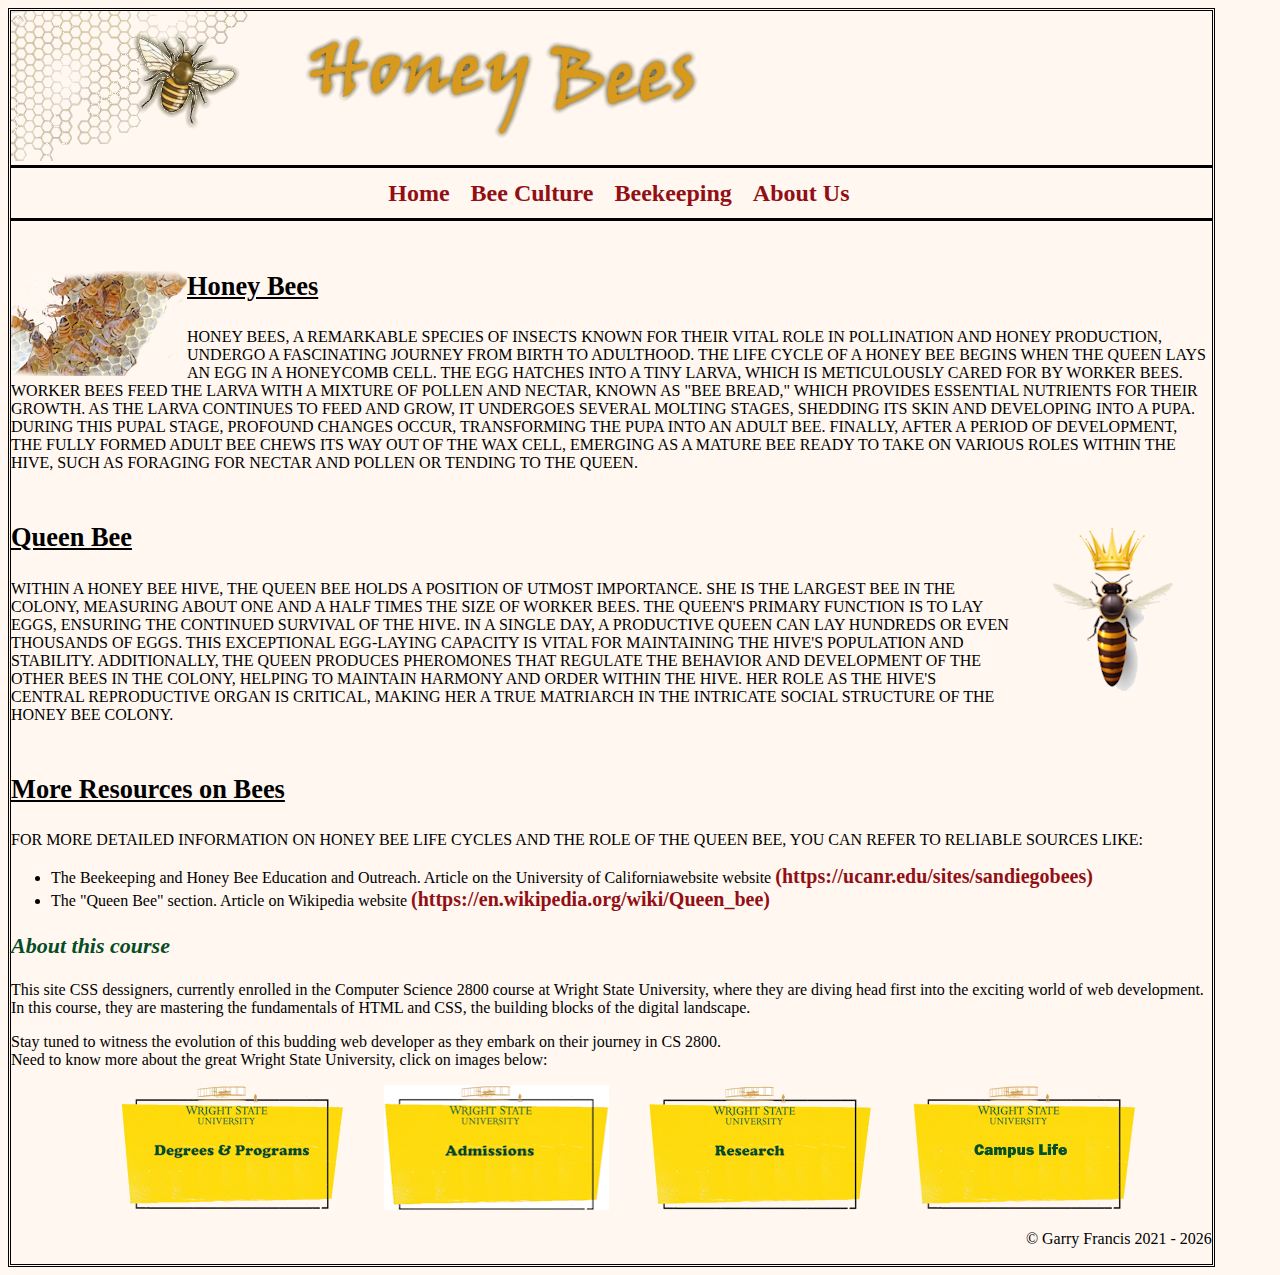
<file: HTML/Assignment 2/index.html>
<!DOCTYPE html>
<!--
    Your Name: Garry Francis
    Date: 9/25/2023
    Assignment 2 
    file: index.html    
-->
<!-- Important Notes [Please Read]:
        In this assignment, you are presented with the challenge of formating an HTML page while adhering to a specific constraint: 
        You are not allowed to change the structure of the elements within the <body> tag of the page, i.e. adding elements or classes or ids.
        It is essential to preserve the existing structure of the elements within the <body> exactly as they are.
        Failure to comply with this constraint will result in the nullification of points for your assignment. 
        Rubrics will not be applied, and you will receive a score of zero for the assignment.
-->
<html lang="en">
    <head>
        <meta charset="UTF-8">
        <meta name="viewport" content="width=device-width, initial-scale=1.0">
        <title>Assignment 2</title>
        <link rel="stylesheet" href="CSS/main.css">        
    </head>
    <body>
        <section>
            <header>
                <img src="Images/Logo.png" alt="Site Logo">
                <div class="spacer"></div>
                <nav>
                    <ul>
                        <!-- javascript:void(0) when link clicked doesnot change the current page state-->
                        <li><a href="javascript:void(0)">Home</a></li>
                        <li><a href="javascript:void(0)">Bee Culture</a></li>
                        <li><a href="javascript:void(0)">Beekeeping</a></li>
                        <li><a href="javascript:void(0)">About Us</a></li>
                    </ul>
                </nav>
                <div class="spacer"></div><!-- spacer class no content-->
            </header>
            <main>
                <article>
                    <h3>
                        <img src="Images/beeColony.png" class="left" alt="Bees Colony"> Honey Bees
                    </h3>
                    <p>
                        Honey bees, a remarkable species of insects known for their vital role in pollination and honey production, undergo a fascinating journey from birth to adulthood. The life cycle of a honey bee begins when the queen lays an egg in a honeycomb cell. The egg hatches into a tiny larva, which is meticulously cared for by worker bees. Worker bees feed the larva with a mixture of pollen and nectar, known as "bee bread," which provides essential nutrients for their growth. As the larva continues to feed and grow, it undergoes several molting stages, shedding its skin and developing into a pupa. During this pupal stage, profound changes occur, transforming the pupa into an adult bee. Finally, after a period of development, the fully formed adult bee chews its way out of the wax cell, emerging as a mature bee ready to take on various roles within the hive, such as foraging for nectar and pollen or tending to the queen. 
                    </p>
                    <div class="moveFromAboveParagraph"><!-- margin class --></div>            
                    <h3>
                        <img class="right" src="Images/beeQueen.png"  alt="Colony Bees Queen"> Queen Bee
                    </h3>
                    <p>
                        Within a honey bee hive, the queen bee holds a position of utmost importance. She is the largest bee in the colony, measuring about one and a half times the size of worker bees. The queen's primary function is to lay eggs, ensuring the continued survival of the hive. In a single day, a productive queen can lay hundreds or even thousands of eggs. This exceptional egg-laying capacity is vital for maintaining the hive's population and stability. Additionally, the queen produces pheromones that regulate the behavior and development of the other bees in the colony, helping to maintain harmony and order within the hive. Her role as the hive's central reproductive organ is critical, making her a true matriarch in the intricate social structure of the honey bee colony.
                    </p>
                    <div class="moveFromAboveParagraph"><!-- margin class --></div>
                    <h3> More Resources on Bees</h3>
                    <p>For more detailed information on honey bee life cycles and the role of the queen bee, you can refer to reliable sources like:</p>
                    <ul>
                        <li>The Beekeeping and Honey Bee Education and Outreach. Article on the University of Californiawebsite website <a href="https://ucanr.edu/sites/sandiegobees/"> (https://ucanr.edu/sites/sandiegobees)</a> </li>
                        <li>The "Queen Bee" section. Article on Wikipedia website <a href="https://en.wikipedia.org/wiki/Queen_bee" target="_blank">(https://en.wikipedia.org/wiki/Queen_bee)</a></li>
                    </ul> 
                </article>
            </main>
            <div class="moveFromAboveParagraph"><!-- margin class--></div>
            <aside>                
                <h3>About this course</h3>
                <p>
                    This site CSS dessigners, currently enrolled in the Computer Science 2800 course at Wright State University, where they are diving head first into the exciting world of web development. In this course, they are mastering the fundamentals of HTML and CSS, the building blocks of the digital landscape.
                </p>
                <p>
                    Stay tuned to witness the evolution of this budding web developer as they embark on their journey in CS 2800. 
                    <br /> Need to know more about the great Wright State University, click on images below:
                </p>
                <div> <!-- Linkable images section, study the structure -->
                    <a href="https://www.wright.edu/degrees-and-programs" target="_blank"><img src="Images/degreeAndPrograms_225_125.png" alt="WSU Degree & Programs"></a>
                    <a href="https://www.wright.edu/admissions" target="_blank">          <img src="Images/admissions_225_125.png" alt="WSU Admissions"></a>
                    <a href="https://www.wright.edu/university-research" target="_blank"> <img src="Images/research_225_125.png" alt="WSU Research"></a>
                    <a href="https://www.wright.edu/campus-life" target="_blank">         <img src="Images/campusLife_225_125.png" alt="WSU Campus Life"></a>
                </div>
            </aside>
            <div class="spacer moveFromAboveParagraph"></div> <!-- spacer class and margin class -->
            <footer>
                    <p>&copy;&nbsp;Garry Francis 2021 -  <span id="currentYear"></span></p>
            </footer>          
        </section>   
        <script>
            // Get the current year
            var currentYear = new Date().getFullYear();      
            // Update the content of the "currentYear" span
            document.getElementById("currentYear").textContent = currentYear;
        </script>
    </body>
</html>
</file>
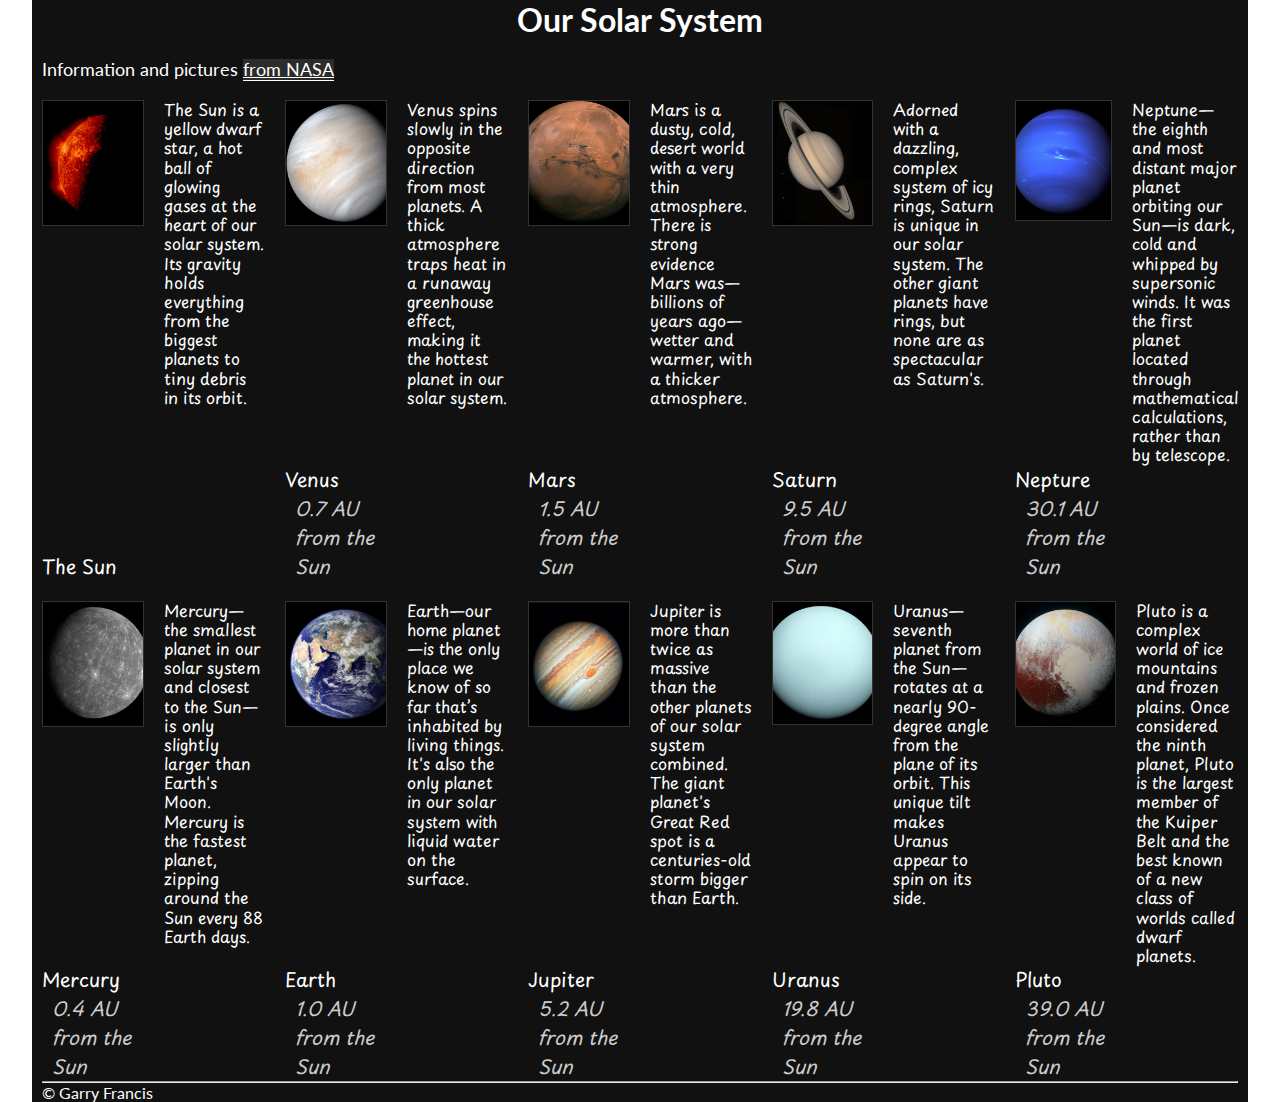
<file: HTML/Assignment 4/index.html>
<!DOCTYPE html>
<html class="no-js" lang="en">
    <head>
        <meta charset="UTF-8">
        <meta name="viewport" content="width=device-width, initial-scale=1.0">
        <title>Solar System Page</title>
        <link rel="preconnect" href="https://fonts.googleapis.com">
        <link rel="preconnect" href="https://fonts.gstatic.com" crossorigin>
        <link href="https://fonts.googleapis.com/css2?family=Lato:wght@700&family=Playpen+Sans&display=swap" rel="stylesheet">
        <link rel="preconnect" href="https://fonts.googleapis.com">
        <link rel="preconnect" href="https://fonts.gstatic.com" crossorigin>
        <link rel="preconnect" href="https://fonts.googleapis.com">
        <link rel="preconnect" href="https://fonts.gstatic.com" crossorigin>
        <link href="https://fonts.googleapis.com/css2?family=Lato:wght@700&display=swap" rel="stylesheet">
        <link rel="stylesheet" href="CSS/main.css">
    </head>
    <body>
        <section>
        <header>
            <h1>Our Solar System</h1>
        </header>
        <p class="link">
            Information and pictures
            <a href="https://solarsystem.nasa.gov/planets/overview/">from NASA</a>
        </p>
        <div class="container">
            <figure class="pic">
                <img src="img/Sun.jpg" alt="Our Sun in space" />
                <figcaption class="caption">The Sun</figcaption>
                <p>
                    The Sun is a yellow dwarf star, a hot ball of glowing gases
                    at the heart of our solar system. Its gravity holds
                    everything from the biggest planets to tiny debris in its
                    orbit.
                </p>
            </figure>
            <figure class="pic">
                <img src="img/Mercury.jpg" alt="The planet Mercury" />
                <figcaption class="caption">
                    Mercury<em>0.4 AU from the Sun</em>
                </figcaption>
                <p>
                    Mercury—the smallest planet in our solar system and closest
                    to the Sun—is only slightly larger than Earth's Moon.
                    Mercury is the fastest planet, zipping around the Sun every
                    88 Earth days.
                </p>
            </figure>
            <figure class="pic">
                <img src="img/Venus.jpg" alt="The planet Venus" />
                <figcaption class="caption">
                    Venus<em>0.7 AU from the Sun</em>
                </figcaption>
                <p>
                    Venus spins slowly in the opposite direction from most
                    planets. A thick atmosphere traps heat in a runaway
                    greenhouse effect, making it the hottest planet in our solar
                    system.
                </p>
            </figure>
            <figure class="pic">
                <img src="img/Earth.jpg" alt="The planet Earth" />
                <figcaption class="caption">
                    Earth<em>1.0 AU from the Sun</em>
                </figcaption>
                <p>
                    Earth—our home planet—is the only place we know of so far
                    that’s inhabited by living things. It's also the only planet
                    in our solar system with liquid water on the surface.
                </p>
            </figure>
            <figure class="pic">
                <img src="img/Mars.jpg" alt="The planet Mars" />
                <figcaption class="caption">
                    Mars<em>1.5 AU from the Sun</em>
                </figcaption>
                <p>
                    Mars is a dusty, cold, desert world with a very thin
                    atmosphere. There is strong evidence Mars was—billions of
                    years ago—wetter and warmer, with a thicker atmosphere.
                </p>
            </figure>
            <figure class="pic">
                <img src="img/Jupiter.jpg" alt="The planet Jupiter" />
                <figcaption class="caption">
                    Jupiter<em>5.2 AU from the Sun</em>
                </figcaption>
                <p>
                    Jupiter is more than twice as massive than the other planets
                    of our solar system combined. The giant planet's Great Red
                    spot is a centuries-old storm bigger than Earth.
                </p>
            </figure>
            <figure class="pic">
                <img src="img/Saturn.jpg" alt="The planet Saturn" />
                <figcaption class="caption">
                    Saturn<em>9.5 AU from the Sun</em>
                </figcaption>
                <p>
                    Adorned with a dazzling, complex system of icy rings, Saturn
                    is unique in our solar system. The other giant planets have
                    rings, but none are as spectacular as Saturn's.
                </p>
            </figure>
            <figure class="pic">
                <img src="img/Uranus.jpg" alt="The planet Uranus" />
                <figcaption class="caption">
                    Uranus<em>19.8 AU from the Sun</em>
                </figcaption>
                <p>
                    Uranus—seventh planet from the Sun—rotates at a nearly
                    90-degree angle from the plane of its orbit. This unique
                    tilt makes Uranus appear to spin on its side.
                </p>
            </figure>
            <figure class="pic">
                <img src="img/Neptune.jpg" alt="The planet Neptune" />
                <figcaption class="caption">
                    Nepture<em>30.1 AU from the Sun</em>
                </figcaption>
                <p>
                    Neptune—the eighth and most distant major planet orbiting
                    our Sun—is dark, cold and whipped by supersonic winds. It
                    was the first planet located through mathematical
                    calculations, rather than by telescope.
                </p>
            </figure>
            <figure class="pic">
                <img src="img/Pluto.jpg" alt="The planet Pluto" />
                <figcaption class="caption">
                    Pluto<em>39.0 AU from the Sun</em>
                </figcaption>
                <p>
                    Pluto is a complex world of ice mountains and frozen plains.
                    Once considered the ninth planet, Pluto is the largest
                    member of the Kuiper Belt and the best known of a new class
                    of worlds called dwarf planets.
                </p>
            </figure>
            
        </div>
        <hr>
        <footer>&copy; Garry Francis</footer>
    </section>
    </body>
</html>
</file>
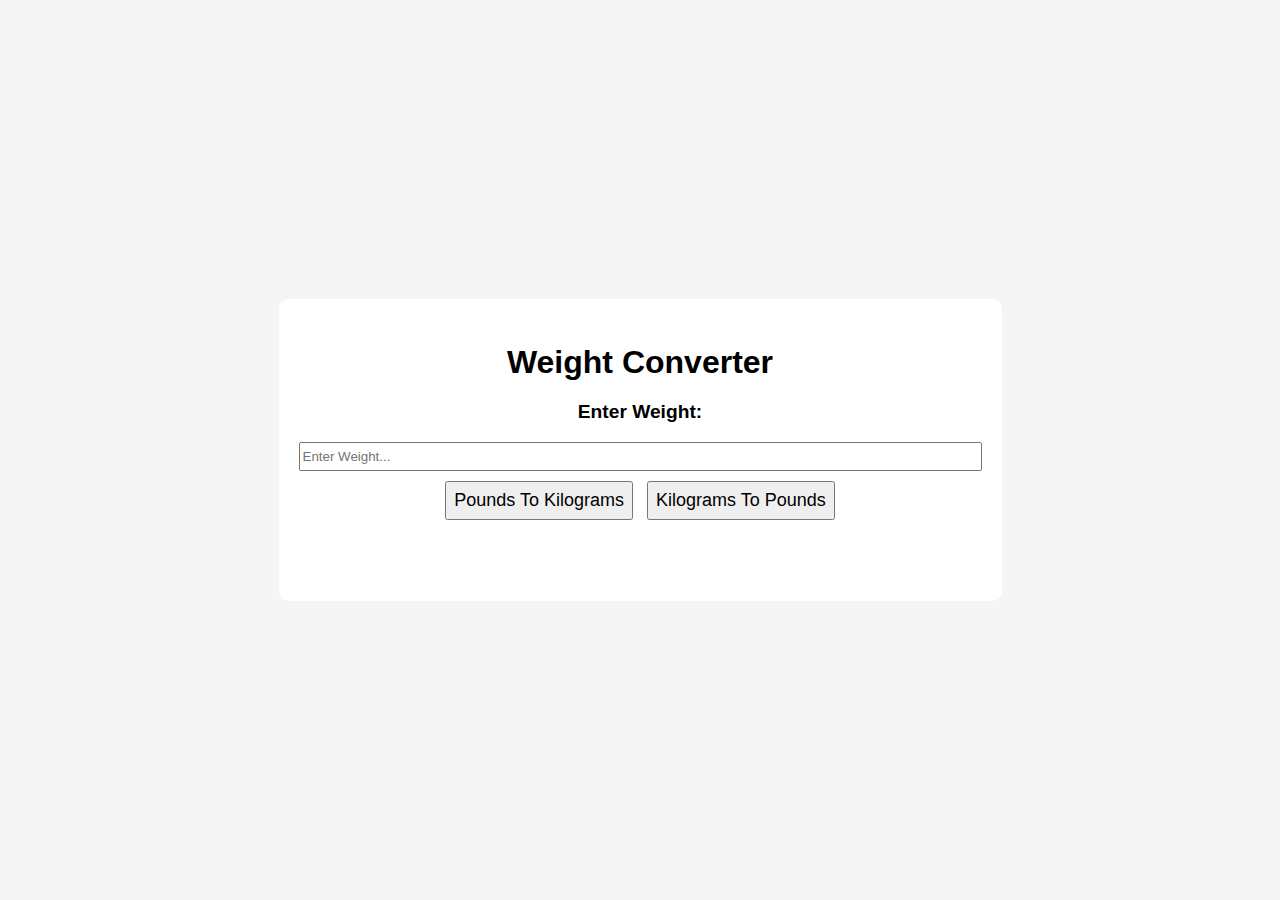
<file: HTML/Assignment 5/index.html>
<!DOCTYPE html>
<html class="no-js" lang="en">

<head>
    <meta charset="UTF-8">
    <meta name="viewport" content="width=device-width, initial-scale=1.0">
    <title>Weight Converter</title>
    <link rel="stylesheet" href="CSS/style.css">
</head>

<body>
    <section>
        <header>Weight Converter</header>
        <div class="input-container">
            <p>Enter Weight:</p>
            <input type="text" id="num" placeholder="Enter Weight...">
        </div>
        <div class="button-container">
            <button id="buttonPTK">Pounds To Kilograms</button>
            <button id="buttonKTP">Kilograms To Pounds</button>
        </div>
        <header id="result"></header>
        <br></br>
    </section>
    <script src="scripts/script.js"></script>
</body>
</file>
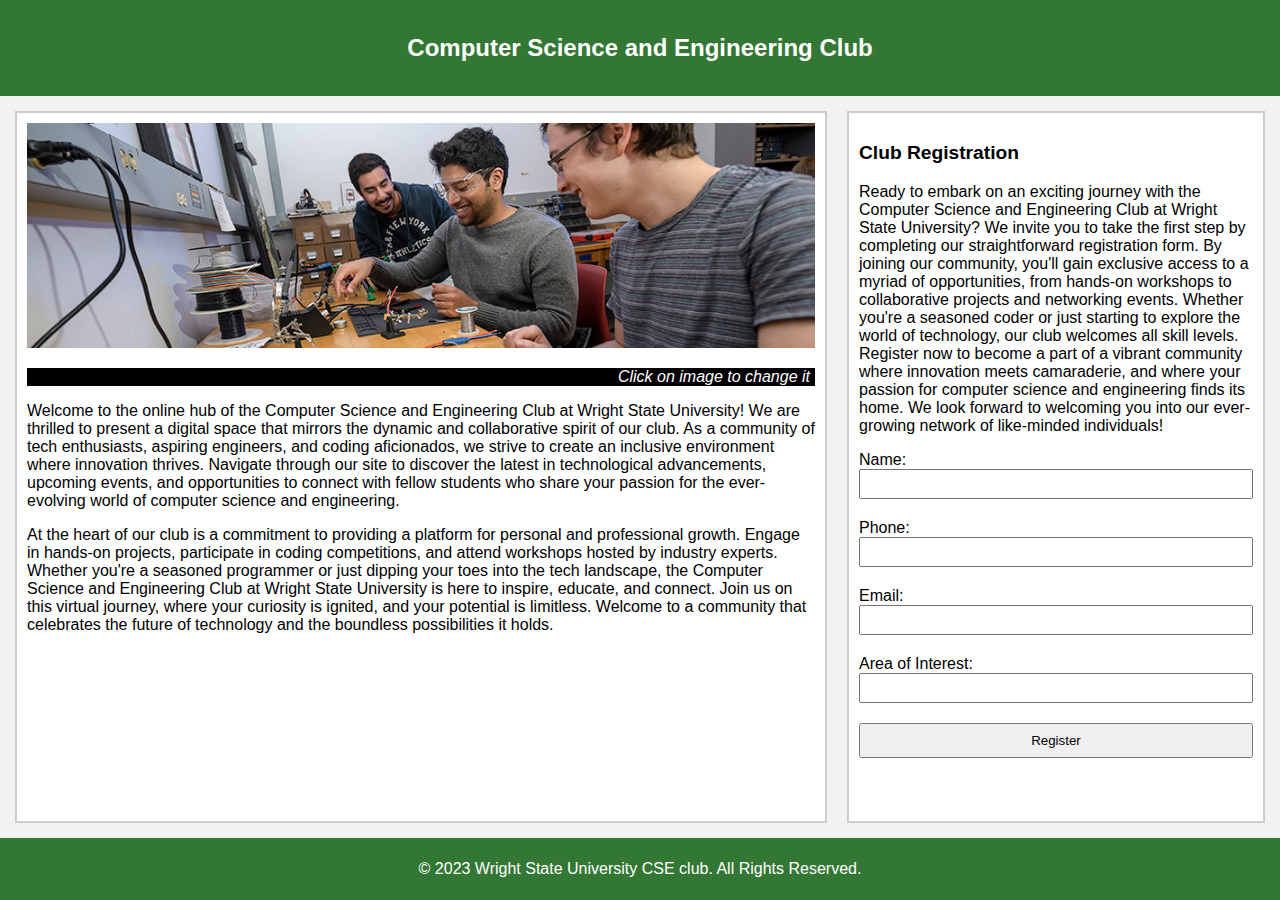
<file: HTML/Final Assignment/index.html>
<!DOCTYPE html>
<html class="no-js" lang="en">

<head>
    <meta charset="UTF-8">
    <meta name="viewport" content="width=device-width, initial-scale=1.0">
    <title>Wright State University CSE Club</title>
    <link rel="stylesheet" href="css/style.css">
</head>

<body>
    <header>
        <p>Computer Science and Engineering Club</p>
    </header>
    <section>
        <div class="left-container">
            <div id="imageContainer"></div>
            <p class="switch">Click on image to change it</p>
            <p>Welcome to the online hub of the Computer Science and Engineering Club at Wright State University! We are
                thrilled to present a digital space that mirrors the dynamic and collaborative spirit of our club. As a
                community of tech enthusiasts, aspiring engineers, and coding aficionados, we strive to create an
                inclusive environment where innovation thrives. Navigate through our site to discover the latest in
                technological advancements, upcoming events, and opportunities to connect with fellow students who share
                your passion for the ever-evolving world of computer science and engineering.</p>
            <p>At the heart of our club is a commitment to providing a platform for personal and professional growth.
                Engage in hands-on projects, participate in coding competitions, and attend workshops hosted by industry
                experts. Whether you're a seasoned programmer or just dipping your toes into the tech landscape, the
                Computer Science and Engineering Club at Wright State University is here to inspire, educate, and
                connect. Join us on this virtual journey, where your curiosity is ignited, and your potential is
                limitless. Welcome to a community that celebrates the future of technology and the boundless
                possibilities it holds.</p>
        </div>
        <div class="right-container">
            <p class="right-header">Club Registration</p>
            <p>Ready to embark on an exciting journey with the Computer Science and Engineering Club at Wright State
                University? We invite you to take the first step by completing our straightforward registration form. By
                joining our community, you'll gain exclusive access to a myriad of opportunities, from hands-on
                workshops to collaborative projects and networking events. Whether you're a seasoned coder or just
                starting to explore the world of technology, our club welcomes all skill levels. Register now to become
                a part of a vibrant community where innovation meets camaraderie, and where your passion for computer
                science and engineering finds its home. We look forward to welcoming you into our ever-growing network
                of like-minded individuals!</p>
            <label for="name">Name:</label>
            <input type="text" id="name" size="100%">
            <label for="phone">Phone:</label>
            <input type="text" id="phone" size="100%">
            <label for="email">Email:</label>
            <input type="text" id="email" size="100%">
            <label for="aoi">Area of Interest:</label>
            <input type="text" id="aoi" size="100%">
            <button id="register">Register</button>
        </div>
    </section>
    <footer>
        <p>&copy; 2023 Wright State University CSE club. All Rights Reserved.</p>
    </footer>
    <script src="scripts/script.js"></script>
</body>
</file>
<file: HTML/Assignment 2/CSS/main.css>
body {
    background-color: rgb(255, 247, 240);
}

section {
    width: 95%;
    border-width: 3px;
    border-style: double;
    border-color: rgb(0, 0, 0);
    justify-content: center;
    align-items: center;
}

header div {
    height: 3px;
    background-color: rgb(0, 0, 0);
}

nav {
    height: 50px;
    display: flex;
    justify-content: center;
    align-items: center;
    font-size: 1.5em;
    font-weight: bold;
}

nav ul {
    list-style: none;
    margin: 0;
    padding: 0;
}

nav li {
    display: inline;
    padding-left: 15px;
}

nav a {
    text-decoration: none;
    color: #920f15;
}

nav a:hover {
    font-size: 1.65em;
}

main {
    margin-top: 50px;
}

main p {
    text-transform: uppercase;
    font-variant: small-caps;
}

main h3 {
    font-size: 1.65em;
    text-decoration: underline;
}

main div {
    margin-top: 50px;
}

img.left {
    float: left;
}

img.right {
    float: right;
}

aside h3 {
    font-size: 22px;
    font-style: italic;
    color: #054D26;
}

aside div {
    text-align: center;
    position: relative;
    padding: auto;
}

article ul li a {
    font-weight: bold;
    color:#920f15;
    font-size: 1.25em;
    text-decoration: none;
}

aside img {
    margin-left: 35px;
}

footer {
    text-align: right;
}
</file>
<file: HTML/Assignment 4/CSS/main.css>
*{
    padding:0;
    margin:0;
    box-sizing: border-box;
}

section {
    width:95%;
    background-color: #111;
    color: #fff;
    font-family: 'Lato', sans-serif;
    padding: 0 10px;
    margin:0 auto;
}
header {
    text-align: center;
}

a {
    color: #fff;
    background-color: #2c2c2c;
    text-decoration-style: double;
}

.container{
    font-family: 'Lato', sans-serif;
    font-family: 'Playpen Sans', cursive;
    width: 100%;
    display: grid;
    grid-auto-flow: column;
    grid-template-columns: 1fr 1fr 1fr 1fr 1fr; 
    grid-template-rows: 1fr 1fr;
    gap: 20px 20px;
 }

.pic {
    display: grid; 
    grid-template-columns: 1fr 1fr; 
    grid-template-rows: 1fr; 
    gap: 0px 20px; 
    grid-template-areas: 
        ". p"; 
}

.pic img {
    border: 1px solid #333;
    aspect-ratio: auto;
    width: 100%;
    display: block;
}

.pic p {
    line-height: 1.2;
    margin-block: 0;
    grid-area: p;
}

.caption {
    font-size: 1.2rem;
    margin: 0;
}

.link {
    padding:20px 0;
    font-size:1.1em;
}

em {
    font-size: 1em;
    color: #ccc;
    display: inline-block;
    margin-left: 10px;
}
</file>
<file: HTML/Assignment 5/CSS/style.css>
body {
    background-color: rgb(245, 245, 245);
    display: flex;
    align-items: center;
    justify-content: center;
    height: 100vh;
    margin: 0;
}

section {
    text-align: center;
    background-color: rgb(255, 255, 255);
    border: 0px;
    border-style: solid;
    border-radius: 10px;
    padding: 20px;
}

header {
    font-weight: bold;
    font-size: xx-large;
    font-family: Arial, Helvetica, sans-serif;
    padding-top: 25px;
}

p {
    font-weight: bold;
    font-size: larger;
    font-family: Arial, Helvetica, sans-serif;
}

input {
    padding-right: 500px;
    padding-top: 5px;
    padding-bottom: 5px;
    margin-bottom: 10px;
}

button {
    padding: 7px;
    font-size: large;
    display: inline-block;
    margin: 0 5px;
}
</file>
<file: HTML/Final Assignment/css/style.css>
html, body {
    height: 100%;
    margin: 0;
}

body {
    background-color: #F2F2F2;
    display: flex;
    flex-direction: column;
}

header {
    background-color: #337735;
    color: #FFFFFF;
    text-align: center;
    font-weight: bold;
    font-size: x-large;
    padding: 10px;
}

section {
    flex: 1;
    padding: 15px;
    display: flex;
    gap: 20px;
    overflow: hidden;
}

.left-container {
    flex: 2;
    background-color: #ffffff;
    border: solid;
    border-color: #CCCCCC;
    border-width: 2px;
    padding: 10px;
    overflow-y: auto;
}

.right-container {
    flex: 1;
    background-color: #ffffff;
    border: solid;
    border-color: #CCCCCC;
    border-width: 2px;
    padding: 10px;
    overflow-y: auto;
}

img {
    width: 100%;
}

p.switch {
    background-color: #000000;
    color: #FFFFFF;
    text-align: end;
    font-style: italic;
    padding-right: 5px;
}

p {
    font-family: Arial, Helvetica, sans-serif;
}

p.right-header {
    font-size: larger;
    font-weight: bold;
}

label {
    display: block;
    font-family: Arial, Helvetica, sans-serif;
}

input {
    margin-bottom: 20px;
    height: 30px;
    width: 100%;
    box-sizing: border-box;
}

button {
    height: 35px;
    width: 100%;
}

footer {
    background-color: #337735;
    color: #FFFFFF;
    text-align: center;
    padding: 6px;
}
</file>
